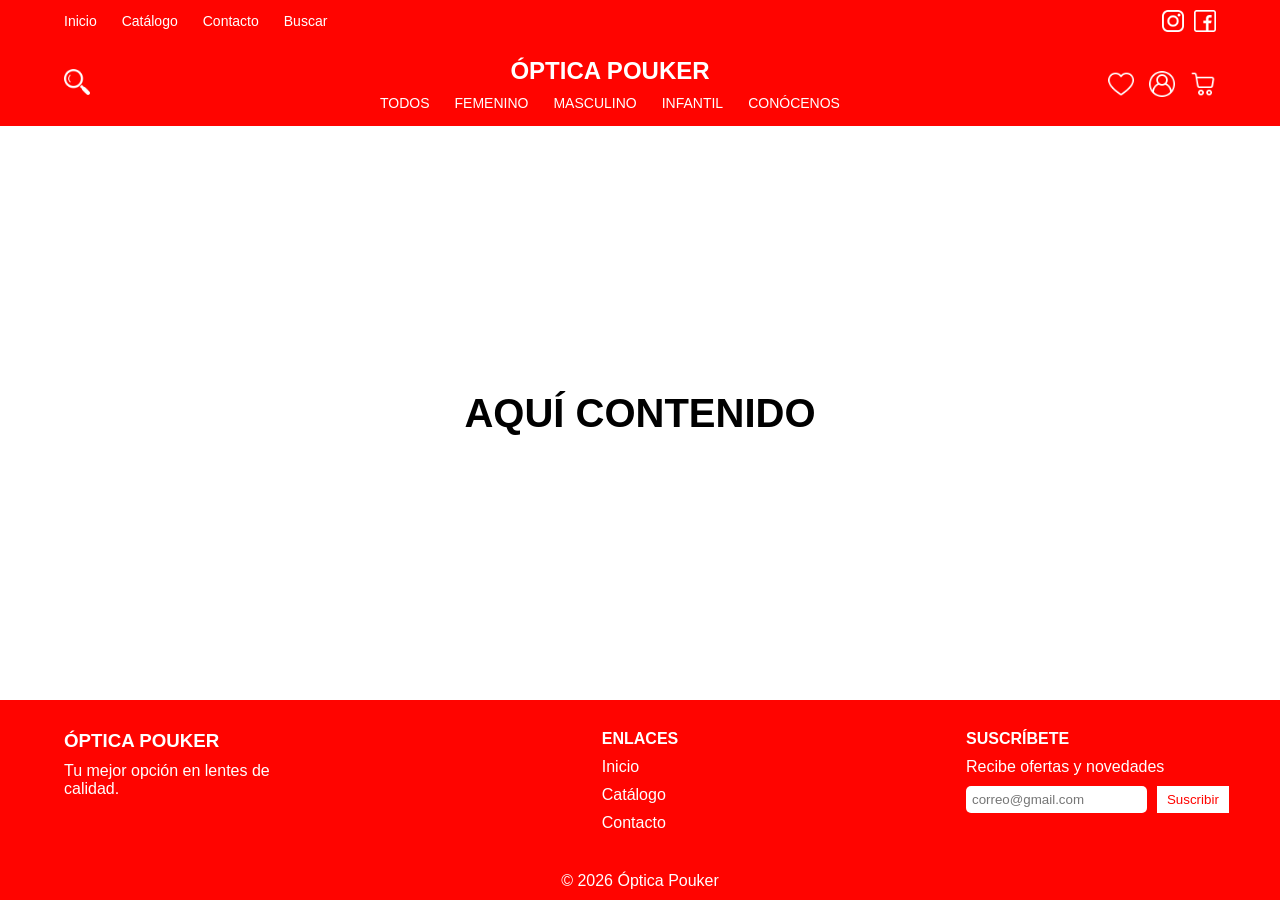
<file: header y footer/index.html>
<!DOCTYPE html>
<html lang="es">
<head>
    <meta charset="UTF-8">
    <meta name="viewport" content="width=device-width, initial-scale=1.0">
    <title>Óptica Pouker</title>
    <link rel="stylesheet" href="estilos.css">
</head>
<body>

<!-- HEADER -->
<header class="encabezado">

    <!-- BOTÓN MENÚ MÓVIL -->
    <input type="checkbox" id="menu-toggle">
    <label for="menu-toggle" class="boton-menu">☰</label>

    <!-- MENÚ MÓVIL -->
    <div class="menu-movil">
        <label for="menu-toggle" class="cerrar">✕</label>

        <nav class="menu-categorias">
            <a href="../Pagina-catalogo/catalogo.html">TODOS</a>
            <a href="../Pagina-catalogo/catalogo-FEMENINO.html">FEMENINO</a>
            <a href="../Pagina-catalogo/catalogo-MASCULINO.html">MASCULINO</a>
            <a href="../Pagina-catalogo/catalogo-INFANTIL.html">INFANTIL</a>
            <a href="#">CONÓCENOS</a>
        </nav>

        <div class="menu-extra">
            <a href="#">Inicio</a>
            <a href="../Pagina-catalogo/catalogo.html">Catálogo</a>
            <a href="#">Contacto</a>
        </div>
    </div>

    <!-- BARRA SUPERIOR -->
    <div class="barra-superior">
        <nav class="menu-superior">
            <a href="#">Inicio</a>
            <a href="../Pagina-catalogo/catalogo.html">Catálogo</a>
            <a href="#">Contacto</a>
            <a href="buscar.html">Buscar</a>
        </nav>

        <div class="redes-sociales">
            <img src="iconos/instagram.png" alt="">
            <img src="iconos/facebook.png" alt="">
        </div>
    </div>

    <!-- BARRA PRINCIPAL -->
    <div class="barra-principal">

        <!-- BUSCADOR -->
        <div class="buscador">
            <label for="buscar">
                <img src="iconos/lupa.png" class="icono">
            </label>
            <input type="text" id="buscar" placeholder="Buscar..." class="entrada-busqueda">
        </div>

        <!-- CENTRO -->
        <div class="centro">
            <h2 class="logo">ÓPTICA POUKER</h2>

            <nav class="categorias">
                <a href="#">TODOS</a>
                <a href="#">FEMENINO</a>
                <a href="#">MASCULINO</a>
                <a href="#">INFANTIL</a>
                <a href="#">CONÓCENOS</a>
            </nav>
        </div>

        <!-- ICONOS -->
        <div class="iconos">
            <img src="iconos/favorito.png" alt="">
            <img src="iconos/login.png" alt="">
            <img src="iconos/compra.png" alt="">
        </div>

    </div>
</header>

<!-- CONTENIDO -->
<main class="contenido">
    <h1>AQUÍ CONTENIDO</h1>
</main>

<!-- FOOTER -->
<footer class="pie">

    <div class="pie-contenedor">

        <div class="pie-columna">
            <h3>ÓPTICA POUKER</h3>
            <p>Tu mejor opción en lentes de calidad.</p>
        </div>

        <div class="pie-columna">
            <h4>ENLACES</h4>
            <a href="#">Inicio</a>
            <a href="../Pagina-catalogo/catalogo.html">Catálogo</a>
            <a href="#">Contacto</a>
        </div>

        <div class="pie-columna">
            <h4>SUSCRÍBETE</h4>
            <p>Recibe ofertas y novedades</p>

            <div class="suscripcion">
                <input type="email" placeholder="correo@gmail.com">
                <button>Suscribir</button>
            </div>
        </div>

    </div>

    <div class="pie-inferior">
        <p>© 2026 Óptica Pouker</p>
    </div>

</footer>

</body>
</html>
</file>
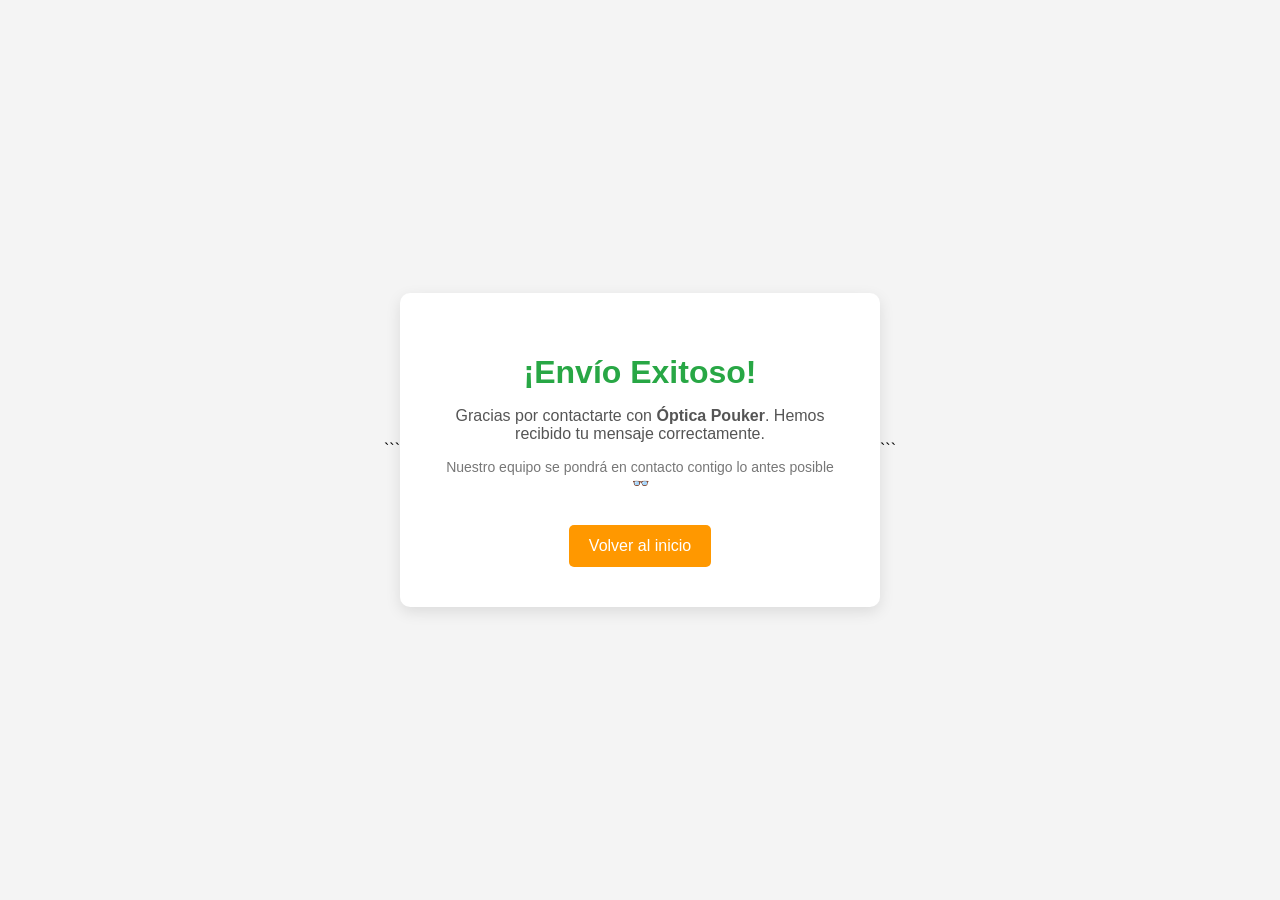
<file: Contacto/gracias.html>
<!DOCTYPE html>

<html lang="es">
<head>
    <meta charset="UTF-8">
    <title>Envío Exitoso - Óptica Pouker</title>
</head>

<body style="margin:0; font-family:Arial, sans-serif; background-color:#f4f4f4; display:flex; justify-content:center; align-items:center; height:100vh;">

```
<div style="background:white; padding:40px; border-radius:10px; text-align:center; width:90%; max-width:400px; box-shadow:0px 5px 15px rgba(0,0,0,0.1);">

    <h1 style="color:#28a745; margin-bottom:10px;">¡Envío Exitoso!</h1>

    <p style="color:#555; font-size:16px;">
        Gracias por contactarte con <strong>Óptica Pouker</strong>.  
        Hemos recibido tu mensaje correctamente.
    </p>

    <p style="color:#777; font-size:14px;">
        Nuestro equipo se pondrá en contacto contigo lo antes posible 👓
    </p>

    <a href="index.html"
       style="display:inline-block; margin-top:20px; padding:12px 20px; background-color:#ff9800; color:white; text-decoration:none; border-radius:5px;">
       Volver al inicio
    </a>

</div>
```

</body>
</html>
</file>
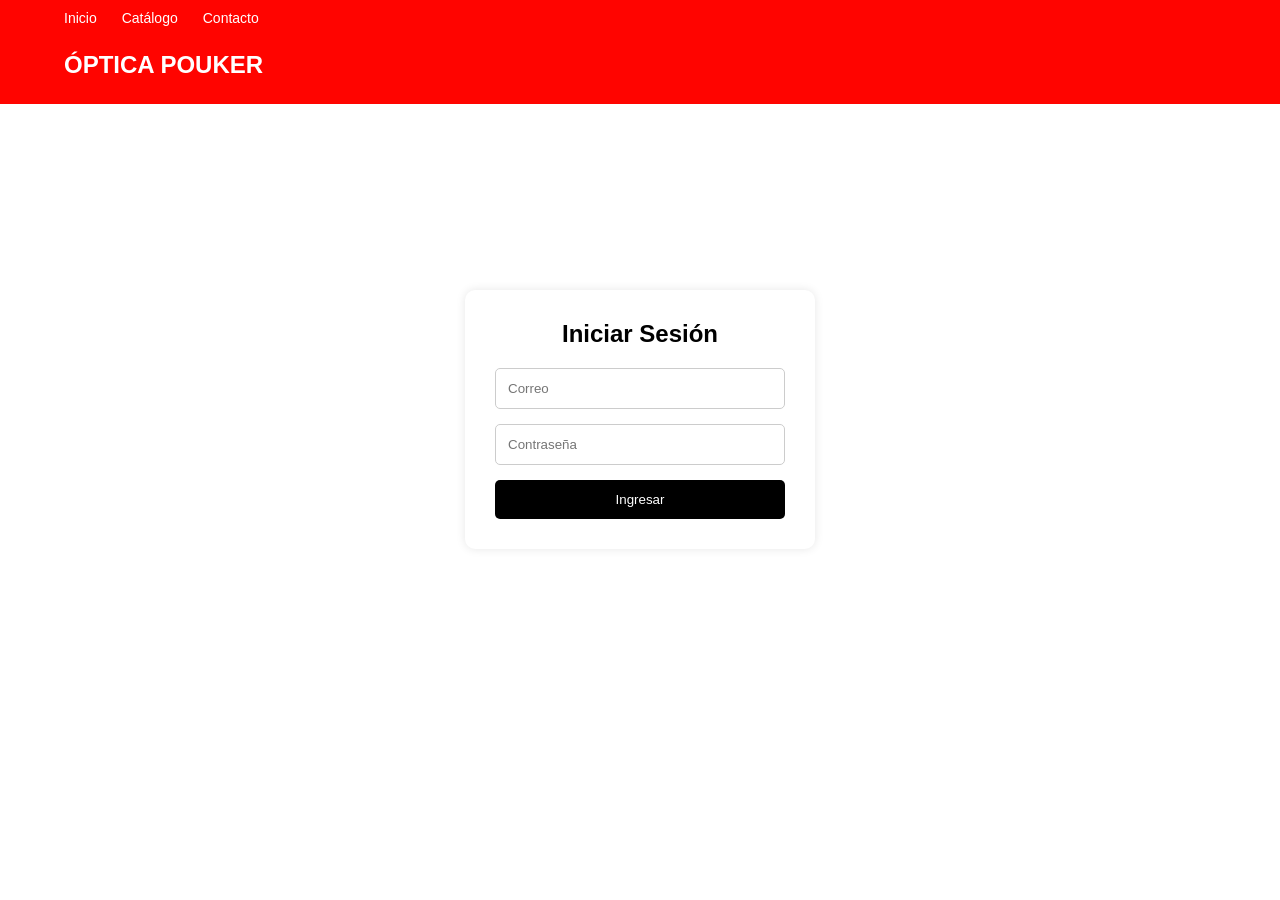
<file: header y footer/login.html>
<!DOCTYPE html>
<html lang="es">
<head>
    <meta charset="UTF-8">
    <meta name="viewport" content="width=device-width, initial-scale=1.0">
    <title>Login - Óptica Pouker</title>
    <link rel="stylesheet" href="estilos.css">
</head>
<body>

<header class="encabezado">

    <div class="barra-superior">
        <nav class="menu-superior">
            <a href="index.html">Inicio</a>
            <a href="#">Catálogo</a>
            <a href="#">Contacto</a>
        </nav>
    </div>
    
    <div class="barra-principal">

        <div class="centro">
            <h2 class="logo">ÓPTICA POUKER</h2>
        </div>

    </div>

</header>

<main class="contenido-login">

    <div class="caja-login">

        <h2>Iniciar Sesión</h2>

        <form>

            <input type="email" placeholder="Correo">

            <input type="password" placeholder="Contraseña">

            <button type="submit">Ingresar</button>

        </form>

    </div>

</main>

</body>
</html>
</file>
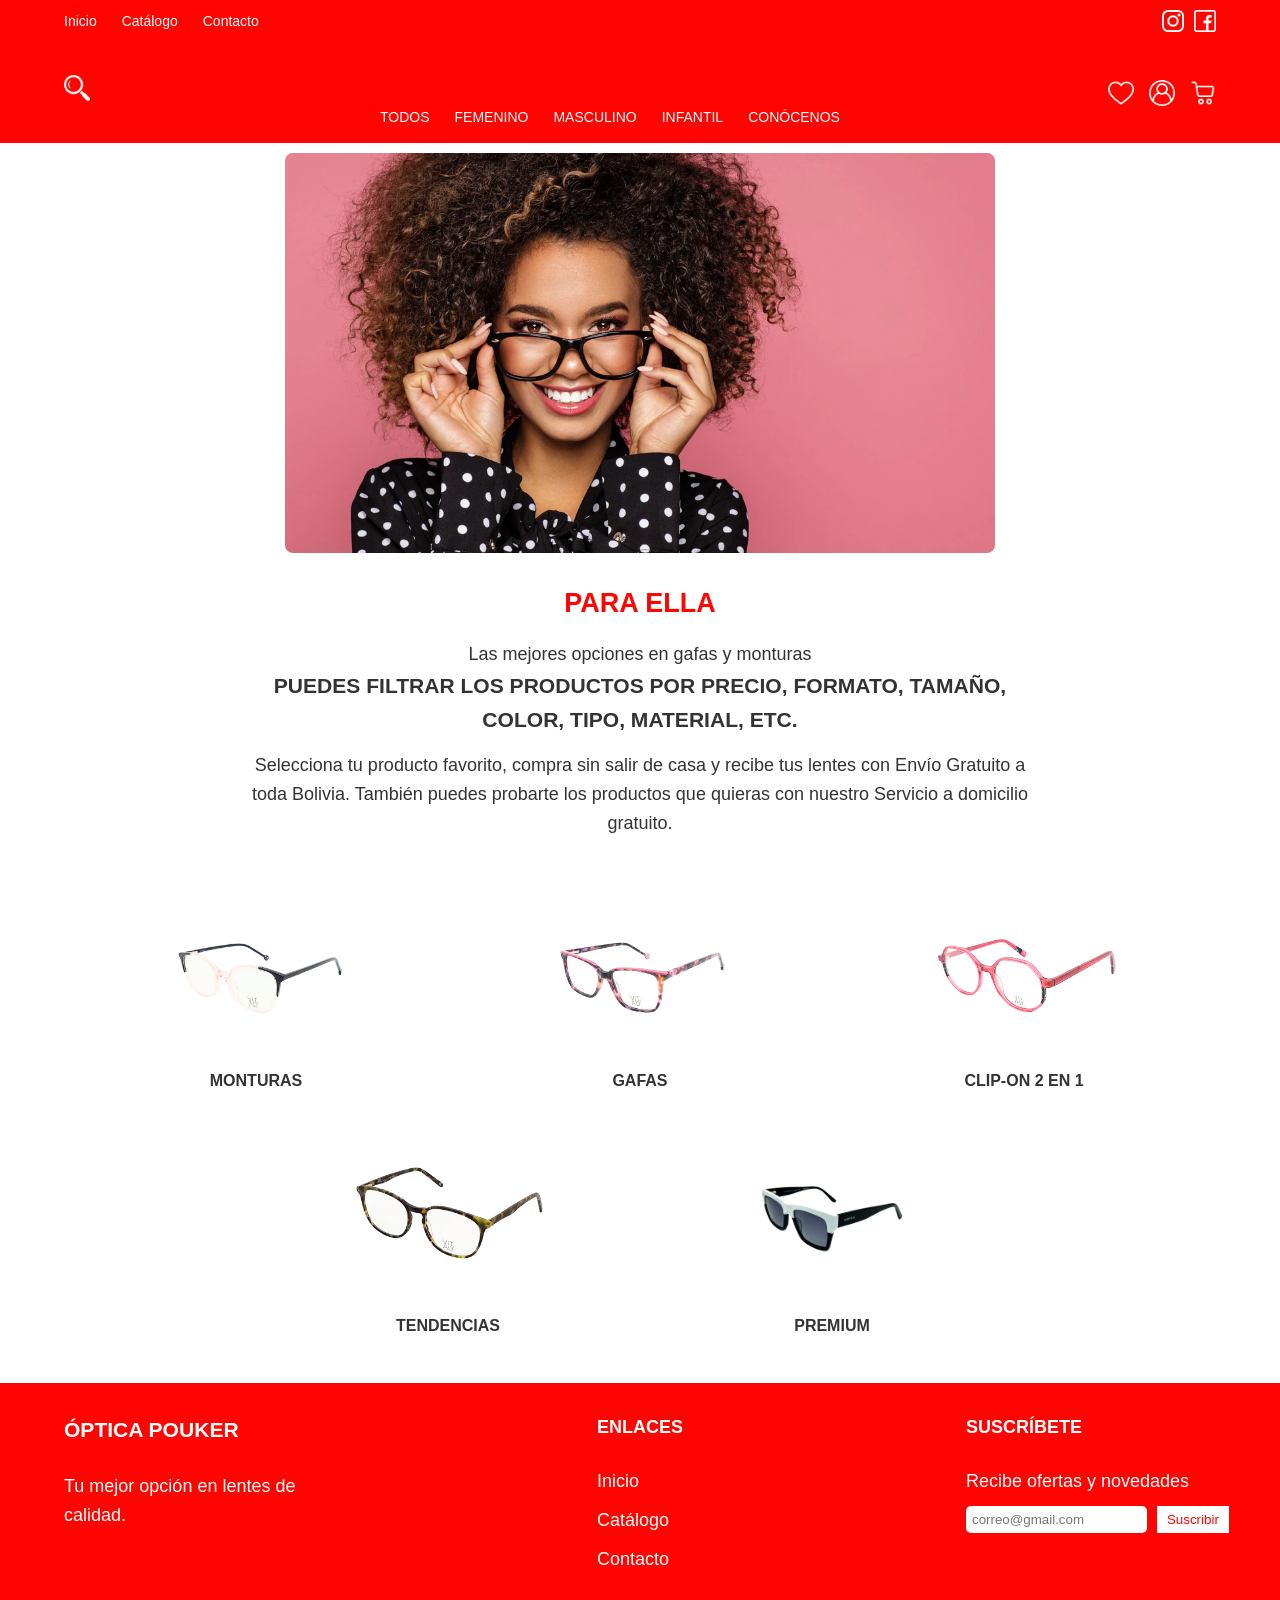
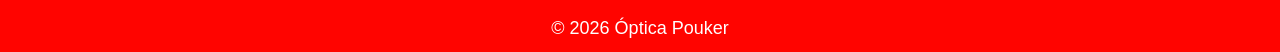
<file: Pagina-catalogo/catalogo-FEMENINO.html>
<!DOCTYPE html>
<html lang="es">
<head>
    <meta charset="UTF-8">
    <meta name="viewport" content="width=device-width, initial-scale=1.0">
    <title>Óptica Pouker</title>
    <link rel="stylesheet" href="css/estilo-catalogo.css">
    <link rel="stylesheet" href="css/estilos.css">
</head>
<body>

<!-- HEADER -->
<header class="encabezado">

    <!-- BOTÓN MENÚ MÓVIL -->
    <input type="checkbox" id="menu-toggle">
    <label for="menu-toggle" class="boton-menu">☰</label>

    <!-- MENÚ MÓVIL -->
    <div class="menu-movil">
        <label for="menu-toggle" class="cerrar">✕</label>

        <nav class="menu-categorias">
            <a href="catalogo.html">TODOS</a>
            <a href="#">FEMENINO</a>
            <a href="catalogo-MASCULINO.html">MASCULINO</a>
            <a href="catalogo-INFANTIL.html">INFANTIL</a>
            <a href="#">CONÓCENOS</a>
        </nav>

        <div class="menu-extra">
            <a href="#">Inicio</a>
            <a href="catalogo.html">Catálogo</a>
            <a href="#">Contacto</a>
        </div>
    </div>

    <!-- BARRA SUPERIOR -->
    <div class="barra-superior">
        <nav class="menu-superior">
            <a href="#">Inicio</a>
            <a href="catalogo.html">Catálogo</a>
            <a href="#">Contacto</a>
        </nav>

        <div class="redes-sociales">
            <img src="img/iconos/instagram.png" alt="">
            <img src="img/iconos/facebook.png" alt="">
        </div>
    </div>

    <!-- BARRA PRINCIPAL -->
    <div class="barra-principal">

        <!-- BUSCADOR -->
        <div class="buscador">
            <label for="buscar">
                <img src="img/iconos/lupa.png" class="icono">
            </label>
            <input type="text" id="buscar" placeholder="Buscar..." class="entrada-busqueda">
        </div>

        <!-- CENTRO -->
        <div class="centro">
            <h2 class="logo">ÓPTICA POUKER</h2>

            <nav class="categorias">
                <a href="catalogo.html">TODOS</a>
                <a href="#">FEMENINO</a>
                <a href="catalogo-MASCULINO.html">MASCULINO</a>
                <a href="catalogo-INFANTIL.html">INFANTIL</a>
                <a href="#">CONÓCENOS</a>
            </nav>
        </div>

        <!-- ICONOS -->
        <div class="iconos">
            <img src="img/iconos/favorito.png" alt="">
            <img src="img/iconos/login.png" alt="">
            <img src="img/iconos/compra.png" alt="">
        </div>

    </div>
</header>

    <!-- SECCIÓN DE CATEGORÍA ESPECÍFICA (EJ: MUJERES) -->
    <section id="categoria-mujeres">
        
        <!-- Banner Principal -->
        <div class="banner-categoria">
            <img src="img\femenino_1_c6f75115-7b70-4c37-bd74-36939a399e89_1080x.webp" alt="Promoción para ella">
            <div class="texto-banner">
                <h2>PARA ELLA</h2>
                <p>Las mejores opciones en gafas y monturas</p>
            </div>
        </div>

        <!-- Descripciones intermadias -->
        <div class="descripcion-filtros">
            <h3>Puedes filtrar los productos por Precio, Formato, Tamaño, Color, Tipo, Material, etc.</h3>
            <p>Selecciona tu producto favorito, compra sin salir de casa y recibe tus lentes con Envío Gratuito a toda Bolivia. También puedes probarte los productos que quieras con nuestro <a>Servicio a domicilio gratuito</a>.</p>
        </div>

        <!-- Contenedor de las 5 Cards -->
        <div class="contenedor-productos">
            
            <!-- Card 1 -->
            <article class="card-producto">
                <div class="img-container">
                    <img src="img\gafas-mujeres\118-ROSADA-NEGRA.webp" alt="Montura para mujer">
                </div>
                <h4>MONTURAS</h4>
            </article>

            <!-- Card 2 -->
            <article class="card-producto">
                <div class="img-container">
                    <img src="img\gafas-mujeres\123-ROSADO.webp" alt="Gafas de sol">
                </div>
                <h4>GAFAS</h4>
            </article>

            <!-- Card 3 -->
            <article class="card-producto">
                <div class="img-container">
                    <img src="img\gafas-mujeres\90-ROJO.webp" alt="Clip-on 2 en 1">
                </div>
                <h4>CLIP-ON 2 EN 1</h4>
            </article>

            <!-- Card 4 -->
            <article class="card-producto">
                <div class="img-container">
                    <img src="img\gafas-mujeres\90ROJO.webp" alt="Montura tendencia">
                </div>
                <h4>TENDENCIAS</h4>
            </article>

            <!-- Card 5 -->
            <article class="card-producto">
                <div class="img-container">
                    <img src="img\gafas-mujeres\nego.webp" alt="Colección Premium">
                </div>
                <h4>PREMIUM</h4>
            </article>

        </div>
    </section>



<!-- FOOTER -->
<footer class="pie">

    <div class="pie-contenedor">

        <div class="pie-columna">
            <h3>ÓPTICA POUKER</h3>
            <p>Tu mejor opción en lentes de calidad.</p>
        </div>

        <div class="pie-columna">
            <h4>ENLACES</h4>
            <a href="#">Inicio</a>
            <a href="catalogo.html">Catálogo</a>
            <a href="../Contacto/coontacto.html">Contacto</a>
        </div>

        <div class="pie-columna">
            <h4>SUSCRÍBETE</h4>
            <p>Recibe ofertas y novedades</p>

            <div class="suscripcion">
                <input type="email" placeholder="correo@gmail.com">
                <button>Suscribir</button>
            </div>
        </div>

    </div>

    <div class="pie-inferior">
        <p>© 2026 Óptica Pouker</p>
    </div>

</footer>

</body>
</html>
</file>
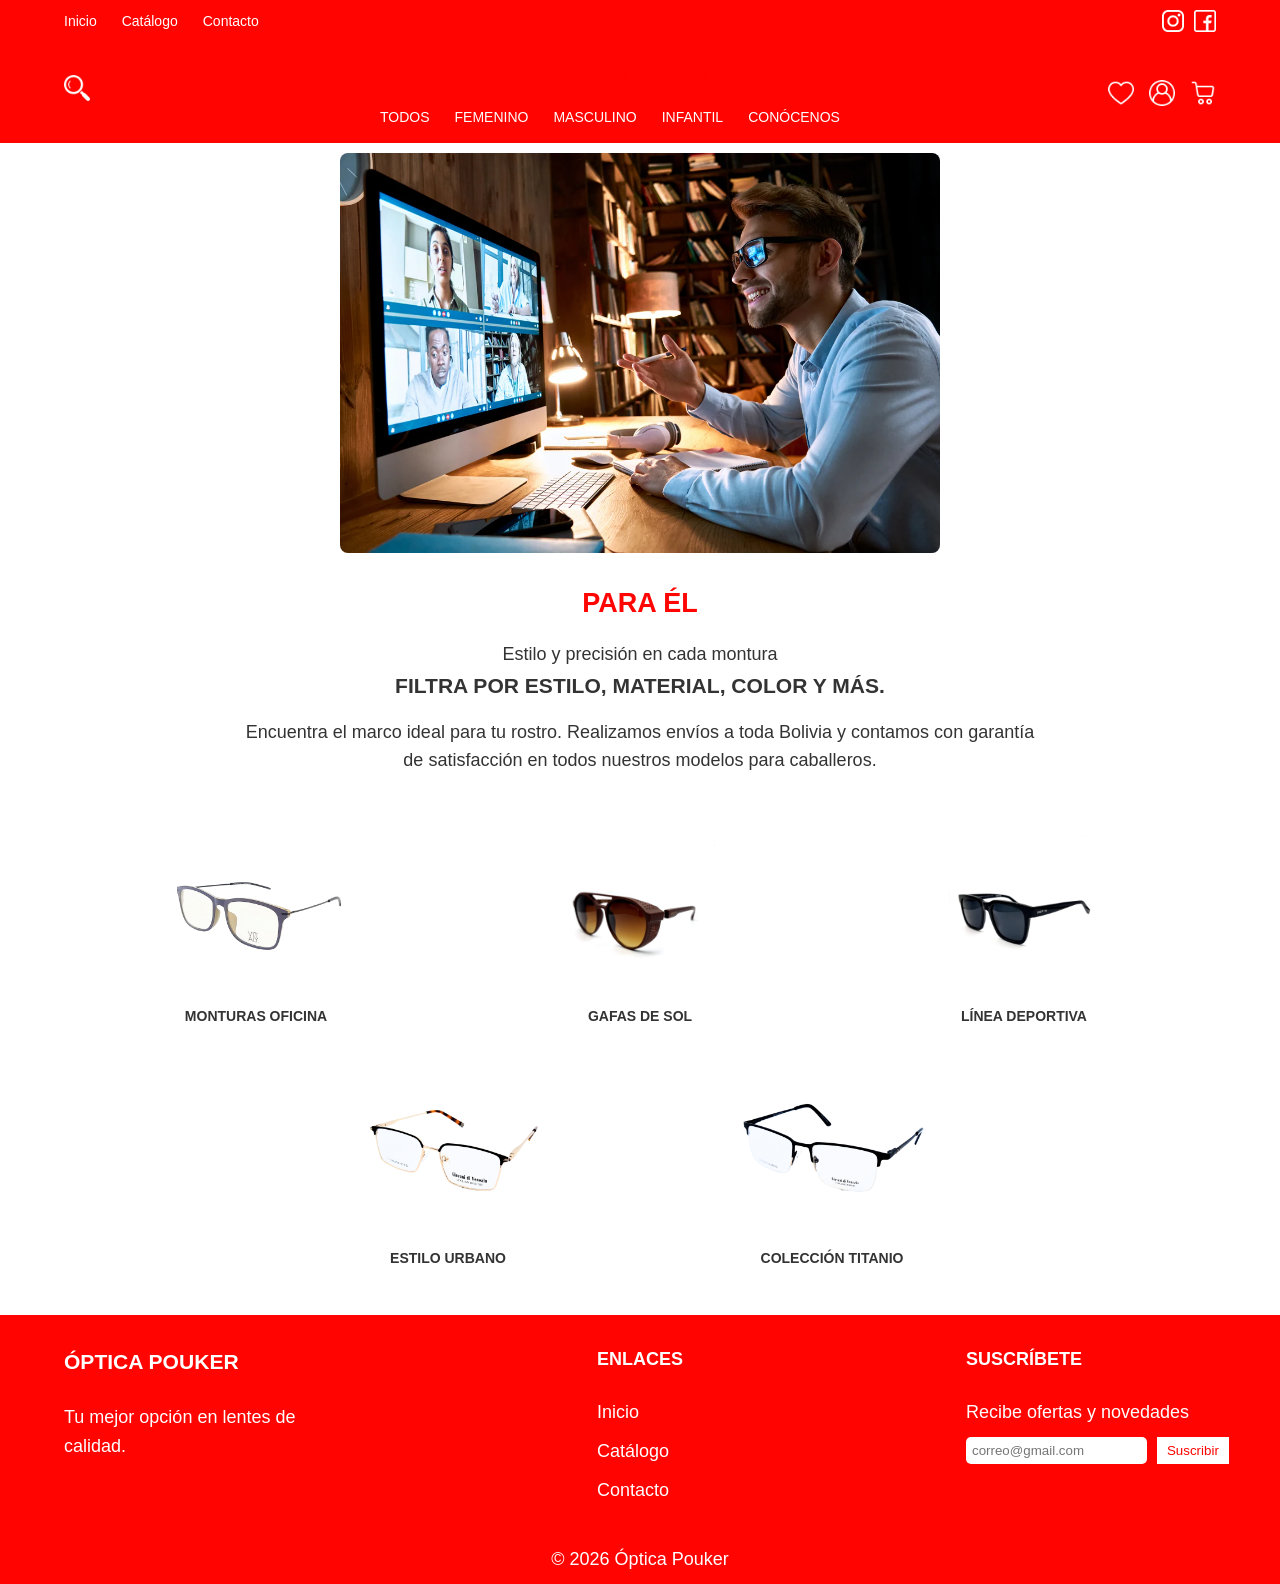
<file: Pagina-catalogo/catalogo-MASCULINO.html>
<!DOCTYPE html>
<html lang="es">
<head>
    <meta charset="UTF-8">
    <meta name="viewport" content="width=device-width, initial-scale=1.0">
    <title>Óptica Pouker</title>
    <link rel="stylesheet" href="css/estilo-catalogo.css">
    <link rel="stylesheet" href="css/estilos.css">
</head>
<body>

<!-- HEADER -->
<header class="encabezado">

    <!-- BOTÓN MENÚ MÓVIL -->
    <input type="checkbox" id="menu-toggle">
    <label for="menu-toggle" class="boton-menu">☰</label>

    <!-- MENÚ MÓVIL -->
    <div class="menu-movil">
        <label for="menu-toggle" class="cerrar">✕</label>

        <nav class="menu-categorias">
            <a href="catalogo.html">TODOS</a>
            <a href="catalogo-FEMENINO.html">FEMENINO</a>
            <a href="#">MASCULINO</a>
            <a hresf="catalogo-INFANTIL.html">INFANTIL</a>
            <a href="#">CONÓCENOS</a>
        </nav>

        <div class="menu-extra">
            <a href="#">Inicio</a>
            <a href="catalogo.html">Catálogo</a>
            <a href="#">Contacto</a>
        </div>
    </div>

    <!-- BARRA SUPERIOR -->
    <div class="barra-superior">
        <nav class="menu-superior">
            <a href="#">Inicio</a>
            <a href="catalogo.html">Catálogo</a>
            <a href="#">Contacto</a>
        </nav>

        <div class="redes-sociales">
            <img src="img/iconos/instagram.png" alt="">
            <img src="img/iconos/facebook.png" alt="">
        </div>
    </div>

    <!-- BARRA PRINCIPAL -->
    <div class="barra-principal">

        <!-- BUSCADOR -->
        <div class="buscador">
            <label for="buscar">
                <img src="img/iconos/lupa.png" class="icono">
            </label>
            <input type="text" id="buscar" placeholder="Buscar..." class="entrada-busqueda">
        </div>

        <!-- CENTRO -->
        <div class="centro">
            <h2 class="logo">ÓPTICA POUKER</h2>

            <nav class="categorias">
                <a href="catalogo.html">TODOS</a>
                <a href="catalogo-FEMENINO.html">FEMENINO</a>
                <a href="catalogo-MASCULINO.html">MASCULINO</a>
                <a href="catalogo-INFANTIL.html">INFANTIL</a>
                <a href="#">CONÓCENOS</a>
            </nav>
        </div>

        <!-- ICONOS -->
        <div class="iconos">
            <img src="img/iconos/favorito.png" alt="">
            <img src="img/iconos/login.png" alt="">
            <img src="img/iconos/compra.png" alt="">
        </div>

    </div>
</header>


<!-- SECCIÓN DE CATEGORÍA ESPECÍFICA: MASCULINO -->
<section id="categoria-hombres">
    
    <!-- Banner Principal Varones -->
    <div class="banner-masculino">
        <img src="img\masculino_shutterstock_1854622273_1080x.webp" alt="Nueva colección para hombres">
        <div class="texto-banner-masc">
            <h2>PARA ÉL</h2>
            <p>Estilo y precisión en cada montura</p>
        </div>
    </div>

    <!-- Info de Selección -->
    <div class="info-filtro-hombres">
        <h3>Filtra por Estilo, Material, Color y más.</h3>
        <p>Encuentra el marco ideal para tu rostro. Realizamos envíos a toda Bolivia y contamos con garantía de satisfacción en todos nuestros modelos para caballeros.</p>
    </div>

    <!-- Grilla de Productos Masculinos -->
    <div class="grid-productos-hombres">
        
        <!-- Producto 1 -->
        <article class="item-producto-masc">
            <div class="caja-imagen">
                <img src="img\gafas-varones\61-azul-verde.webp" alt="Montura clásica hombre">
            </div>
            <h4>MONTURAS OFICINA</h4>
        </article>

        <!-- Producto 2 -->
        <article class="item-producto-masc">
            <div class="caja-imagen">
                <img src="img\gafas-varones\dioptik-6662-cafe-gafas-dioptik-exclusivo-en-dioptik-29502577148040_720x.webp" alt="Gafas de sol hombre">
            </div>
            <h4>GAFAS DE SOL</h4>
        </article>

        <!-- Producto 3 -->
        <article class="item-producto-masc">
            <div class="caja-imagen">
                <img src="img\gafas-varones\negros.webp" alt="Lentes deportivos">
            </div>
            <h4>LÍNEA DEPORTIVA</h4>
        </article>

        <!-- Producto 4 -->
        <article class="item-producto-masc">
            <div class="caja-imagen">
                <img src="img\gafas-varones\WESTON-DORADA-CAFE.webp" alt="Montura urbana">
            </div>
            <h4>ESTILO URBANO</h4>
        </article>

        <!-- Producto 5 -->
        <article class="item-producto-masc">
            <div class="caja-imagen">
                <img src="img\gafas-varones\SATELLITE-PLATA-NEGRA.webp" alt="Lentes de titanio">
            </div>
            <h4>COLECCIÓN TITANIO</h4>
        </article>

    </div>
</section>




<!-- FOOTER -->
<footer class="pie">

    <div class="pie-contenedor">

        <div class="pie-columna">
            <h3>ÓPTICA POUKER</h3>
            <p>Tu mejor opción en lentes de calidad.</p>
        </div>

        <div class="pie-columna">
            <h4>ENLACES</h4>
            <a href="#">Inicio</a>
            <a href="catalogo.html">Catálogo</a>
            <a href="../Contacto/coontacto.html">Contacto</a>
        </div>

        <div class="pie-columna">
            <h4>SUSCRÍBETE</h4>
            <p>Recibe ofertas y novedades</p>

            <div class="suscripcion">
                <input type="email" placeholder="correo@gmail.com">
                <button>Suscribir</button>
            </div>
        </div>

    </div>

    <div class="pie-inferior">
        <p>© 2026 Óptica Pouker</p>
    </div>

</footer>

</body>
</html>
</file>
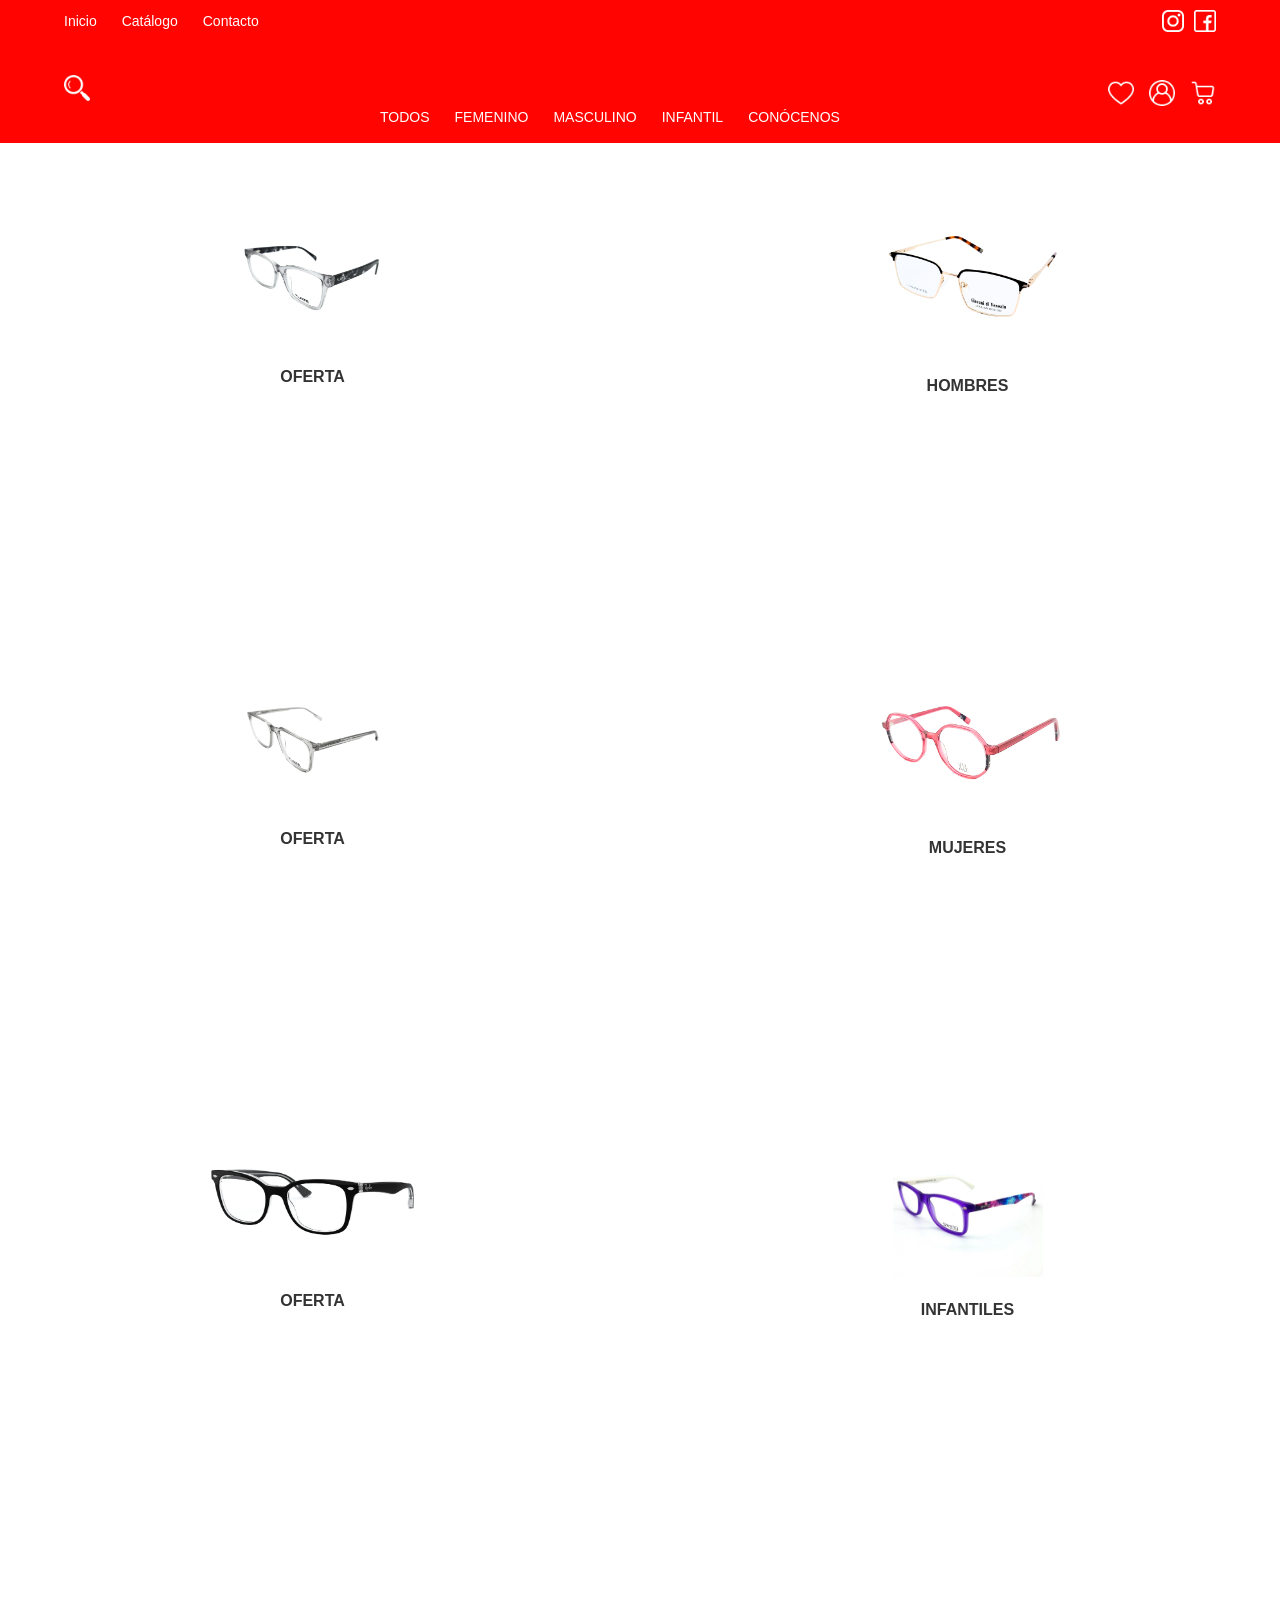
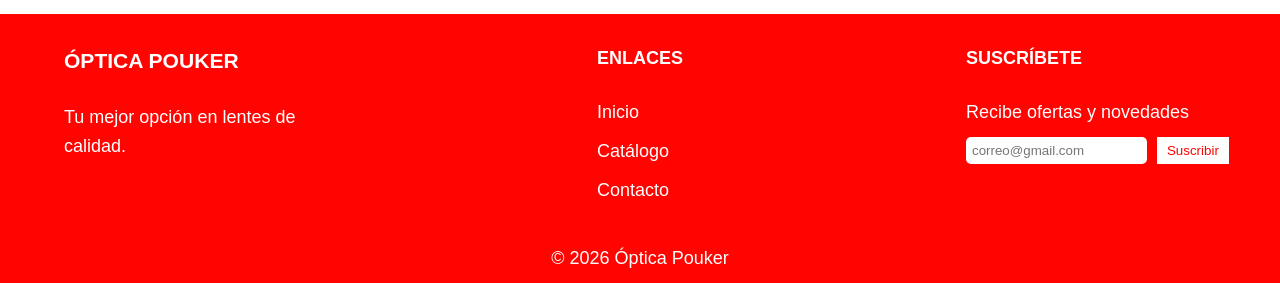
<file: Pagina-catalogo/catalogo.html>
<!DOCTYPE html>
<html lang="es">
<head>
    <meta charset="UTF-8">
    <meta name="viewport" content="width=device-width, initial-scale=1.0">
    <title>Óptica Pouker</title>
    <link rel="stylesheet" href="css/estilo-catalogo.css">
    <link rel="stylesheet" href="css/estilos.css">
</head>
<body>

<!-- HEADER -->
<header class="encabezado">

    <!-- BOTÓN MENÚ MÓVIL -->
    <input type="checkbox" id="menu-toggle">
    <label for="menu-toggle" class="boton-menu">☰</label>

    <!-- MENÚ MÓVIL -->
    <div class="menu-movil">
        <label for="menu-toggle" class="cerrar">✕</label>

        <nav class="menu-categorias">
            <a href="#">TODOS</a>
            <a href="catalogo-FEMENINO.html">FEMENINO</a>
            <a href="catalogo-MASCULINO.html">MASCULINO</a>
            <a href="catalogo-INFANTIL.html">INFANTIL</a>
            <a href="#">CONÓCENOS</a>
        </nav>

        <div class="menu-extra">
            <a href="#">Inicio</a>
            <a href="#">Catálogo</a>
            <a href="#">Contacto</a>
        </div>
    </div>

    <!-- BARRA SUPERIOR -->
    <div class="barra-superior">
        <nav class="menu-superior">
            <a href="#">Inicio</a>
            <a href="#">Catálogo</a>
            <a href="#">Contacto</a>
        </nav>

        <div class="redes-sociales">
            <img src="img/iconos/instagram.png" alt="">
            <img src="img/iconos/facebook.png" alt="">
        </div>
    </div>

    <!-- BARRA PRINCIPAL -->
    <div class="barra-principal">

        <!-- BUSCADOR -->
        <div class="buscador">
            <label for="buscar">
                <img src="img/iconos/lupa.png" class="icono">
            </label>
            <input type="text" id="buscar" placeholder="Buscar..." class="entrada-busqueda">
        </div>

        <!-- CENTRO -->
        <div class="centro">
            <h2 class="logo">ÓPTICA POUKER</h2>

            <nav class="categorias">
                <a href="#">TODOS</a>
                <a href="catalogo-FEMENINO.html">FEMENINO</a>
                <a href="catalogo-MASCULINO.html">MASCULINO</a>
                <a href="catalogo-INFANTIL.html">INFANTIL</a>
                <a href="#">CONÓCENOS</a>
            </nav>
        </div>

        <!-- ICONOS -->
        <div class="iconos">
            <img src="img/iconos/favorito.png" alt="">
            <img src="img/iconos/login.png" alt="">
            <img src="img/iconos/compra.png" alt="">
        </div>

    </div>
</header>

    <!--section de catalogo PRIMERA parte-->
    <section id="todocata">
        <!-- Card 1: GAFA -->
        <div class="catalogo1">
            <img src="img\gafas-unisex\001.webp" alt="Gafas en Oferta">
            <h3>OFERTA</h3>
        </div>

        <!-- Card 2: GAFA -->
        <div class="catalogo2">
            <img src="img\gafas-unisex\003.webp" alt="Gafas en Oferta">
            <h3>OFERTA</h3>
        </div>

        <!-- Card 3: GAFA -->
        <div class="catalogo3">
            <img src="img\gafas-unisex\005.webp" alt="Gafas en Oferta">
            <h3>OFERTA</h3>
        </div>

        <!-- Card 4: Masculino -->
        <div class="catalogo4">
            <a class="link-card" href="catalogo-MASCULINO.html">
                <img src="img/gafas-varones/WESTON-DORADA-CAFE.webp" alt="Gafas para Hombres">
                <h3>HOMBRES</h3>
            </a>
        </div>

        <!-- Card 5: FEMENINO -->
        <div class="catalogo5">
            <a class="link-card" href="catalogo-FEMENINO.html">
                <img src="img/gafas-mujeres/90-ROJO.webp" alt="Gafas para Mujeres">
                <h3>MUJERES</h3>
            </a>
        </div>

        <!-- Card 6: INFANTIL -->
        <div class="catalogo6">
            <a class="link-card" href="catalogo-INFANTIL.html">
                <img src="img/gafas-ninos/0004.webp" alt="Gafas Infantiles">
                <h3>INFANTILES</h3>
            </a>
        </div>
    </section>




<!-- FOOTER -->
<footer class="pie">

    <div class="pie-contenedor">

        <div class="pie-columna">
            <h3>ÓPTICA POUKER</h3>
            <p>Tu mejor opción en lentes de calidad.</p>
        </div>

        <div class="pie-columna">
            <h4>ENLACES</h4>
            <a href="#">Inicio</a>
            <a href="catalogo.html">Catálogo</a>
            <a href="../Contacto/coontacto.html">Contacto</a>
        </div>

        <div class="pie-columna">
            <h4>SUSCRÍBETE</h4>
            <p>Recibe ofertas y novedades</p>

            <div class="suscripcion">
                <input type="email" placeholder="correo@gmail.com">
                <button>Suscribir</button>
            </div>
        </div>

    </div>

    <div class="pie-inferior">
        <p>© 2026 Óptica Pouker</p>
    </div>

</footer>

</body>
</html>
</file>
<file: header y footer/estilos.css>
/* =========================
   RESET
========================= */
* {
    margin: 0;
    padding: 0;
    box-sizing: border-box;
}

/* BASE */
html, body {
    height: 100%;
}

body {
    display: flex;
    flex-direction: column;
    font-family: Arial, sans-serif;
}

/* =========================
   HEADER
========================= */
.encabezado {
    background-color: #FF0400;
    color: white;
    position: relative;
}

/* BOTÓN MENÚ */
#menu-toggle {
    display: none;
}

.boton-menu {
    display: none;
    font-size: 28px;
    cursor: pointer;
    padding: 10px 20px;
}

/* MENÚ MÓVIL */
.menu-movil {
    position: fixed;
    top: 0;
    left: -100%;
    width: 75%;
    height: 100%;
    background: white;
    color: black;
    padding: 30px 20px;
    transition: 0.3s;
    z-index: 999;
}

#menu-toggle:checked ~ .menu-movil {
    left: 0;
}

/* CERRAR */
.cerrar {
    font-size: 24px;
    display: block;
    margin-bottom: 20px;
    cursor: pointer;
}

/* MENÚ INTERNO */
.menu-categorias {
    display: flex;
    flex-direction: column;
    gap: 20px;
}

.menu-categorias a {
    text-decoration: none;
    color: black;
    font-size: 16px;
}

.menu-extra {
    margin-top: 30px;
    display: flex;
    flex-direction: column;
    gap: 10px;
}

.menu-extra a {
    text-decoration: none;
    color: #555;
}

/* =========================
   BARRA SUPERIOR
========================= */
.barra-superior {
    display: flex;
    justify-content: space-between;
    align-items: center;
    padding: 10px 5%;
    flex-wrap: wrap;
}

.menu-superior {
    display: flex;
    gap: 25px;
}

.menu-superior a {
    color: white;
    text-decoration: none;
    font-size: 14px;
}

.redes-sociales {
    display: flex;
    gap: 10px;
}

.redes-sociales img {
    width: 22px;
    filter: brightness(0) invert(1);
}

/* =========================
   BARRA PRINCIPAL
========================= */
.barra-principal {
    display: flex;
    justify-content: space-between;
    align-items: center;
    padding: 15px 5%;
    flex-wrap: wrap;
}

/* BUSCADOR */
.buscador {
    display: flex;
    align-items: center;
}

.icono {
    width: 26px;
    cursor: pointer;
    filter: brightness(0) invert(1);
}

.entrada-busqueda {
    width: 0;
    opacity: 0;
    margin-left: 10px;
    padding: 6px;
    border-radius: 20px;
    border: none;
    transition: 0.3s;
}

.entrada-busqueda:focus {
    width: 160px;
    opacity: 1;
    background: white;
    color: black;
}

/* CENTRO */
.centro {
    text-align: center;
}

.logo {
    font-size: 24px;
    margin-bottom: 10px;
}

/* CATEGORÍAS */
.categorias {
    display: flex;
    gap: 25px;
}

.categorias a {
    color: white;
    text-decoration: none;
    font-size: 14px;
}

/* ICONOS */
.iconos {
    display: flex;
    gap: 15px;
}

.iconos img {
    width: 26px;
    filter: brightness(0) invert(1);
    cursor: pointer;
}

/* =========================
   CONTENIDO
========================= */
.contenido {
    flex: 1;
    display: flex;
    justify-content: center;
    align-items: center;
}

.contenido h1 {
    font-size: 40px;
}

/* =========================
   FOOTER
========================= */
.pie {
    background: #FF0400;
    color: white;
}

.pie-contenedor {
    display: flex;
    justify-content: space-between;
    padding: 30px 5%;
    flex-wrap: wrap;
}

.pie-columna {
    display: flex;
    flex-direction: column;
    gap: 10px;
    max-width: 250px;
}

.pie-columna a {
    color: white;
    text-decoration: none;
}

/* SUSCRIPCIÓN */
.suscripcion {
    display: flex;
    gap: 10px;
}

.suscripcion input {
    padding: 6px;
    border-radius: 5px;
    border: none;
}

.suscripcion button {
    background: white;
    color: #FF0400;
    border: none;
    padding: 6px 10px;
    cursor: pointer;
}

/* FOOTER INFERIOR */
.pie-inferior {
    text-align: center;
    padding: 10px;
}

/* =========================
   RESPONSIVE
========================= */
@media (max-width: 768px) {

    /* MOSTRAR MENÚ */
    .boton-menu {
        display: block;
    }

    /* OCULTAR MENÚ NORMAL */
    .menu-superior,
    .categorias {
        display: none;
    }

    /* HEADER */
    .barra-superior {
        flex-direction: column;
        gap: 10px;
        text-align: center;
    }

    .barra-principal {
        flex-direction: column;
        gap: 15px;
        text-align: center;
    }

    .iconos {
        justify-content: center;
    }

    /* BUSCADOR */
    .entrada-busqueda:focus {
        width: 120px;
    }

    /* FOOTER */
    .pie-contenedor {
        flex-direction: column;
        align-items: center;
        text-align: center;
        gap: 20px;
    }

    /* TEXTO */
    .contenido h1 {
        font-size: 28px;
    }
}

.contenido-login{
    display: flex;
    justify-content: center;
    align-items: center;
    min-height: 70vh;
}

.caja-login{
    width: 350px;
    background: white;
    padding: 30px;
    border-radius: 10px;
    box-shadow: 0 0 10px rgba(0,0,0,0.1);
}

.caja-login h2{
    text-align: center;
    margin-bottom: 20px;
}

.caja-login form{
    display: flex;
    flex-direction: column;
    gap: 15px;
}

.caja-login input{
    padding: 12px;
    border: 1px solid #ccc;
    border-radius: 5px;
}

.caja-login button{
    padding: 12px;
    border: none;
    background: black;
    color: white;
    border-radius: 5px;
    cursor: pointer;
}

.caja-login button:hover{
    opacity: 0.8;
}
</file>
<file: Pagina-catalogo/css/estilo-catalogo.css>
/* ===================================================
   1. ESTILOS BASE Y RESET (UNIFICADOS CON EL CLON)
   =================================================== */
* {
    margin: 0;
    padding: 0;
    box-sizing: border-box;
}

body {
    font-family: Arial, sans-serif;
    background-color: #fff;
    color: #333;
    line-height: 1.6;
    display: flex;
    flex-direction: column;
}

/* Centrado general de secciones */
section {
    max-width: 1200px;
    margin: 10px auto;
    padding: 0 5%;
    display: flex;
    flex-direction: column;
    align-items: center;
    text-align: center;
}

h2, h3, h4 {
    color: #333;
    margin-bottom: 15px;
    text-transform: uppercase;
}

.logo, 
.banner-categoria h2, 
.texto-banner-masc h2, 
.texto-banner-kids h2 {
    color: #FF0400; /* Rojo corporativo del clon[cite: 1] */
}

/* Banners de cabecera */
.banner-categoria img, 
.banner-masculino img, 
.banner-infantil img {
    width: 100%;
    max-height: 400px;
    object-fit: cover;
    border-radius: 8px;
    margin-bottom: 20px;
}

.descripcion-filtros, 
.info-filtro-hombres, 
.info-filtro-ninos {
    max-width: 800px;
    margin-bottom: 40px;
}

/* ===================================================
   2. GRILLA DE PRODUCTOS (DESKTOP)
   =================================================== */
#todocata,
.contenedor-productos, 
.grid-productos-hombres, 
.grid-productos-ninos {
    display: flex;             /* Siempre activo, no solo en hover */
    flex-wrap: wrap;           /* Permite que bajen si no caben */
    justify-content: center;
    gap: 15px 30px;
    width: 100%;
    padding: 10px 0;
}

/* Estilo unificado para todas las Cards */
.card-producto, 
.item-producto-masc, 
.item-producto-kids,
.catalogo1, .catalogo2, .catalogo3, 
.catalogo4, .catalogo5, .catalogo6 {
    flex: 0 1 calc(33.333% - 30px);
    min-width: 250px;
    display: flex;
    flex-direction: column;
    align-items: center;
    padding: 10px;
    height: auto !important; 
    transition: transform 0.3s ease, box-shadow 0.3s ease;
    text-decoration: none; /* Asegura que no haya líneas de link */
}

.link-card {
    text-decoration: none;
    color: inherit;
    display: block;
    width: 100%; /* Asegura que cubra toda la tarjeta */
}

.card-producto:hover, 
.item-producto-masc:hover, 
.item-producto-kids:hover,
.catalogo1:hover, .catalogo2:hover, .catalogo3:hover, 
.catalogo4:hover, .catalogo5:hover, .catalogo6:hover {
    transform: translateY(-10px); 
    cursor: pointer;
    box-shadow: 0 10px 20px rgba(0,0,0,0.1); 
}

.card-producto:hover, 
.item-producto-kids:hover, 
.item-producto-masc:hover {
    transform: translateY(-5px);
}

/* Imágenes dentro de las Cards */
.img-container img, 
.caja-imagen img, 
.caja-img-kids img,
[class^="catalogo"] img {
    width: 100%;
    height: auto;
    max-height: 150px;
    object-fit: contain;
    margin-bottom: 1px;
}

/* Títulos de las Cards */
.card-producto h4, 
.item-producto-masc h4, 
.item-producto-kids h4,
[class^="catalogo"] h3 {
    text-decoration: none !important;
    font-size: 14px;
    font-weight: bold;
    color: #333; /* Color gris oscuro del clon[cite: 1] */
    margin-top: 10px;
}

/* ===================================================
   3. CORRECCIÓN PARA EL FOOTER (FORZAR COLOR BLANCO)
   =================================================== */
.pie, 
.pie h3, 
.pie h4, 
.pie p, 
.pie a {
    color: #ffffff !important;
    text-decoration: none;
}

/* ===================================================
   4. RESPONSIVIDAD (MEDIA QUERIES)
   =================================================== */

/* PANTALLAS GRANDES (> 1200px) */
@media (min-width: 1200px) {
    body { font-size: 18px; }
    section { max-width: 1400px; }
    .card-producto h4, [class^="catalogo"] h3 { font-size: 16px; }
}

/* TABLETS (max-width: 768px) */
@media (max-width: 768px) {
    body { font-size: 15px; }
    .banner-categoria img { max-height: 300px; }
    
    .card-producto, 
    .item-producto-masc, 
    .item-producto-kids,
    [class^="catalogo"] {
        flex: 0 1 calc(50% - 20px); 
        min-width: 200px;
    }
}

/* MÓVILES (480px) */
@media (max-width: 480px) {
    
    /* 1. Forzamos al contenedor a ser una columna vertical */
    #todocata, 
    .contenedor-productos, 
    .grid-productos-hombres, 
    .grid-productos-ninos {
        display: flex !important;
        flex-direction: column !important; /* Pone una card debajo de otra */
        align-items: center !important;    /* Centra las cards[cite: 7] */
        height: auto !important;           /* Elimina el estiramiento vertical */
        gap: 30px !important;              /* Espacio cómodo entre productos */
        padding: 20px 0 !important;
    }

    /* 2. Ajustamos las cards para que ocupen el ancho de la pantalla */
    .card-producto, 
    .item-producto-masc, 
    .item-producto-kids,
    [class^="catalogo"] {
        flex: none !important;             /* Desactiva el cálculo flexible */
        width: 90% !important;             /* Ocupa casi todo el ancho del celular */
        max-width: 320px !important;       /* Evita que se vea gigante en tablets pequeñas */
        height: auto !important;           /* La caja solo mide lo que mide su contenido */
        min-height: unset !important;
        padding: 15px !important;
        border: 1px solid #eee;            /* Opcional: para darles forma de tarjeta */
        border-radius: 8px;
    }

    /* 3. Ajustamos el tamaño de las letras para que sean legibles */
    .card-producto h4, 
    .item-producto-masc h4, 
    .item-producto-kids h4,
    [class^="catalogo"] h3 {
        font-size: 18px !important;        /* Aumentamos el tamaño de la letra */
        margin-top: 15px !important;
        text-align: center !important;
    }

    /* 4. Ajuste de imágenes para que recuperen su forma */
    .img-container img, 
    .caja-imagen img, 
    .caja-img-kids img,
    [class^="catalogo"] img {
        width: 100% !important;
        height: auto !important;
        max-height: 200px !important;      /* Tamaño adecuado para el lente[cite: 7] */
        object-fit: contain !important;
    }
}
</file>
<file: Pagina-catalogo/css/estilos.css>
/* =========================
   RESET
========================= */
* {
    margin: 0;
    padding: 0;
    box-sizing: border-box;
}

/* BASE */
html, body {
    height: 100%;
}

body {
    display: flex;
    flex-direction: column;
    font-family: Arial, sans-serif;
}

/* =========================
   HEADER
========================= */
.encabezado {
    background-color: #FF0400;
    color: white;
    position: relative;
}

/* BOTÓN MENÚ */
#menu-toggle {
    display: none;
}

.boton-menu {
    display: none;
    font-size: 28px;
    cursor: pointer;
    padding: 10px 20px;
}

/* MENÚ MÓVIL */
.menu-movil {
    position: fixed;
    top: 0;
    left: -100%;
    width: 75%;
    height: 100%;
    background: white;
    color: black;
    padding: 30px 20px;
    transition: 0.3s;
    z-index: 999;
}

#menu-toggle:checked ~ .menu-movil {
    left: 0;
}

/* CERRAR */
.cerrar {
    font-size: 24px;
    display: block;
    margin-bottom: 20px;
    cursor: pointer;
}

/* MENÚ INTERNO */
.menu-categorias {
    display: flex;
    flex-direction: column;
    gap: 20px;
}

.menu-categorias a {
    text-decoration: none;
    color: black;
    font-size: 16px;
}

.menu-extra {
    margin-top: 30px;
    display: flex;
    flex-direction: column;
    gap: 10px;
}

.menu-extra a {
    text-decoration: none;
    color: #555;
}

/* =========================
   BARRA SUPERIOR
========================= */
.barra-superior {
    display: flex;
    justify-content: space-between;
    align-items: center;
    padding: 10px 5%;
    flex-wrap: wrap;
}

.menu-superior {
    display: flex;
    gap: 25px;
}

.menu-superior a {
    color: white;
    text-decoration: none;
    font-size: 14px;
}

.redes-sociales {
    display: flex;
    gap: 10px;
}

.redes-sociales img {
    width: 22px;
    filter: brightness(0) invert(1);
}

/* =========================
   BARRA PRINCIPAL
========================= */
.barra-principal {
    display: flex;
    justify-content: space-between;
    align-items: center;
    padding: 15px 5%;
    flex-wrap: wrap;
}

/* BUSCADOR */
.buscador {
    display: flex;
    align-items: center;
}

.icono {
    width: 26px;
    cursor: pointer;
    filter: brightness(0) invert(1);
}

.entrada-busqueda {
    width: 0;
    opacity: 0;
    margin-left: 10px;
    padding: 6px;
    border-radius: 20px;
    border: none;
    transition: 0.3s;
}

.entrada-busqueda:focus {
    width: 160px;
    opacity: 1;
    background: white;
    color: black;
}

/* CENTRO */
.centro {
    text-align: center;
}

.logo {
    font-size: 24px;
    margin-bottom: 10px;
}

/* CATEGORÍAS */
.categorias {
    display: flex;
    gap: 25px;
}

.categorias a {
    color: white;
    text-decoration: none;
    font-size: 14px;
}

/* ICONOS */
.iconos {
    display: flex;
    gap: 15px;
}

.iconos img {
    width: 26px;
    filter: brightness(0) invert(1);
    cursor: pointer;
}

/* =========================
   CONTENIDO
========================= */
.contenido {
    flex: 1;
    display: flex;
    justify-content: center;
    align-items: center;
}

.contenido h1 {
    font-size: 40px;
}

/* =========================
   FOOTER
========================= */
.pie {
    background: #FF0400;
    color: white;
}

.pie-contenedor {
    display: flex;
    justify-content: space-between;
    padding: 30px 5%;
    flex-wrap: wrap;
}

.pie-columna {
    display: flex;
    flex-direction: column;
    gap: 10px;
    max-width: 250px;
}

.pie-columna a {
    color: white;
    text-decoration: none;
}

/* SUSCRIPCIÓN */
.suscripcion {
    display: flex;
    gap: 10px;
}

.suscripcion input {
    padding: 6px;
    border-radius: 5px;
    border: none;
}

.suscripcion button {
    background: white;
    color: #FF0400;
    border: none;
    padding: 6px 10px;
    cursor: pointer;
}

/* FOOTER INFERIOR */
.pie-inferior {
    text-align: center;
    padding: 10px;
}

/* =========================
   RESPONSIVE
========================= */
@media (max-width: 768px) {

    /* MOSTRAR MENÚ */
    .boton-menu {
        display: block;
    }

    /* OCULTAR MENÚ NORMAL */
    .menu-superior,
    .categorias {
        display: none;
    }

    /* HEADER */
    .barra-superior {
        flex-direction: column;
        gap: 10px;
        text-align: center;
    }

    .barra-principal {
        flex-direction: column;
        gap: 15px;
        text-align: center;
    }

    .iconos {
        justify-content: center;
    }

    /* BUSCADOR */
    .entrada-busqueda:focus {
        width: 120px;
    }

    /* FOOTER */
    .pie-contenedor {
        flex-direction: column;
        align-items: center;
        text-align: center;
        gap: 20px;
    }

    /* TEXTO */
    .contenido h1 {
        font-size: 28px;
    }
}
</file>
